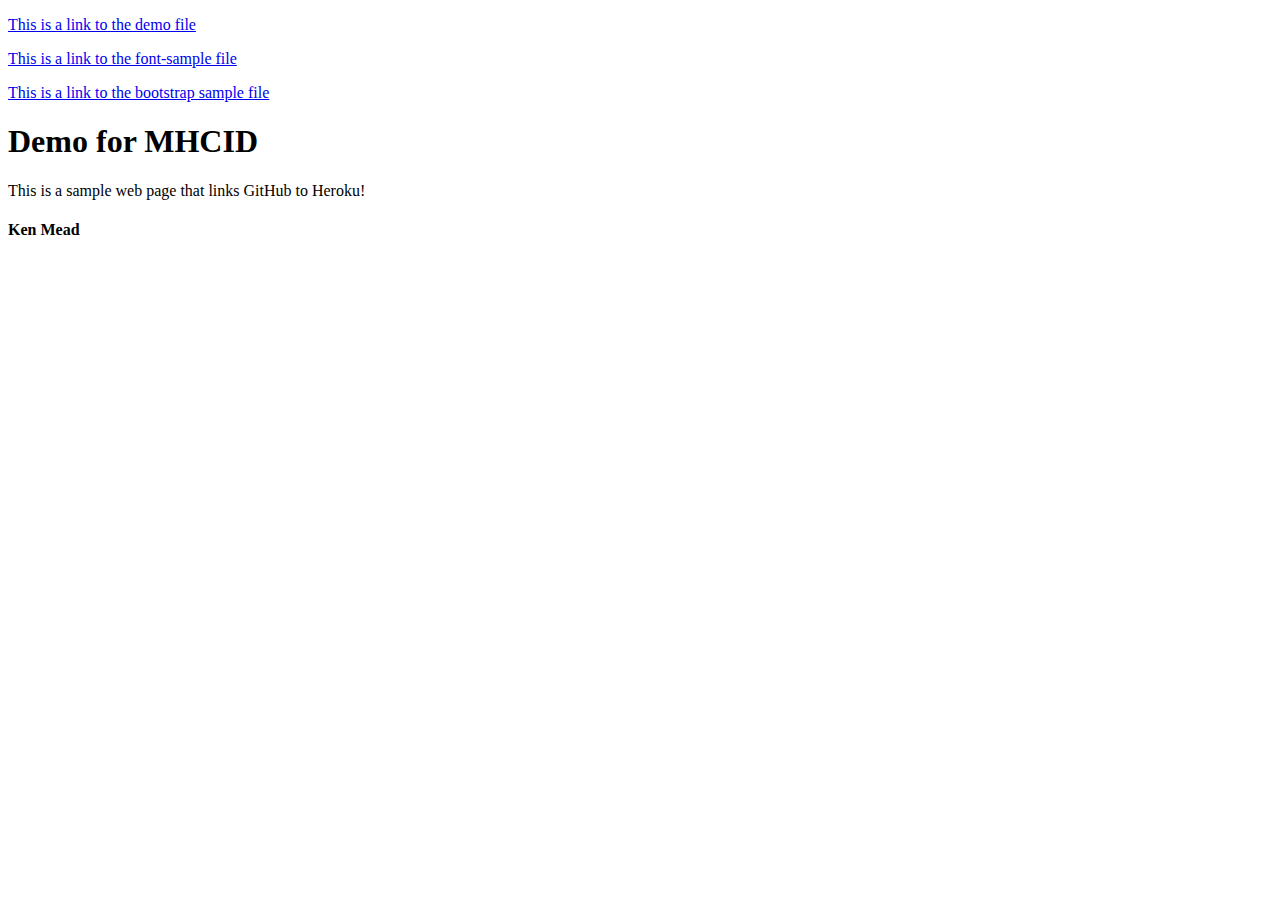
<file: index.html>
<!DOCTYPE html>
<html>
  <head>
    <title>Demo for MHCID</title>
  </head>
  <body>
    <p><a href="css_demo.html">This is a link to the demo file</a></p>
    <p><a href="font-sample.html">This is a link to the font-sample file</a></p>
    <p><a href="bootstrap-sample.html">This is a link to the bootstrap sample file</a></p>
    <h1>Demo for MHCID</h1>
    <p>This is a sample web page that links GitHub to Heroku!</p>
    <h4>Ken Mead</h4>
  </body>
</html>
</file>
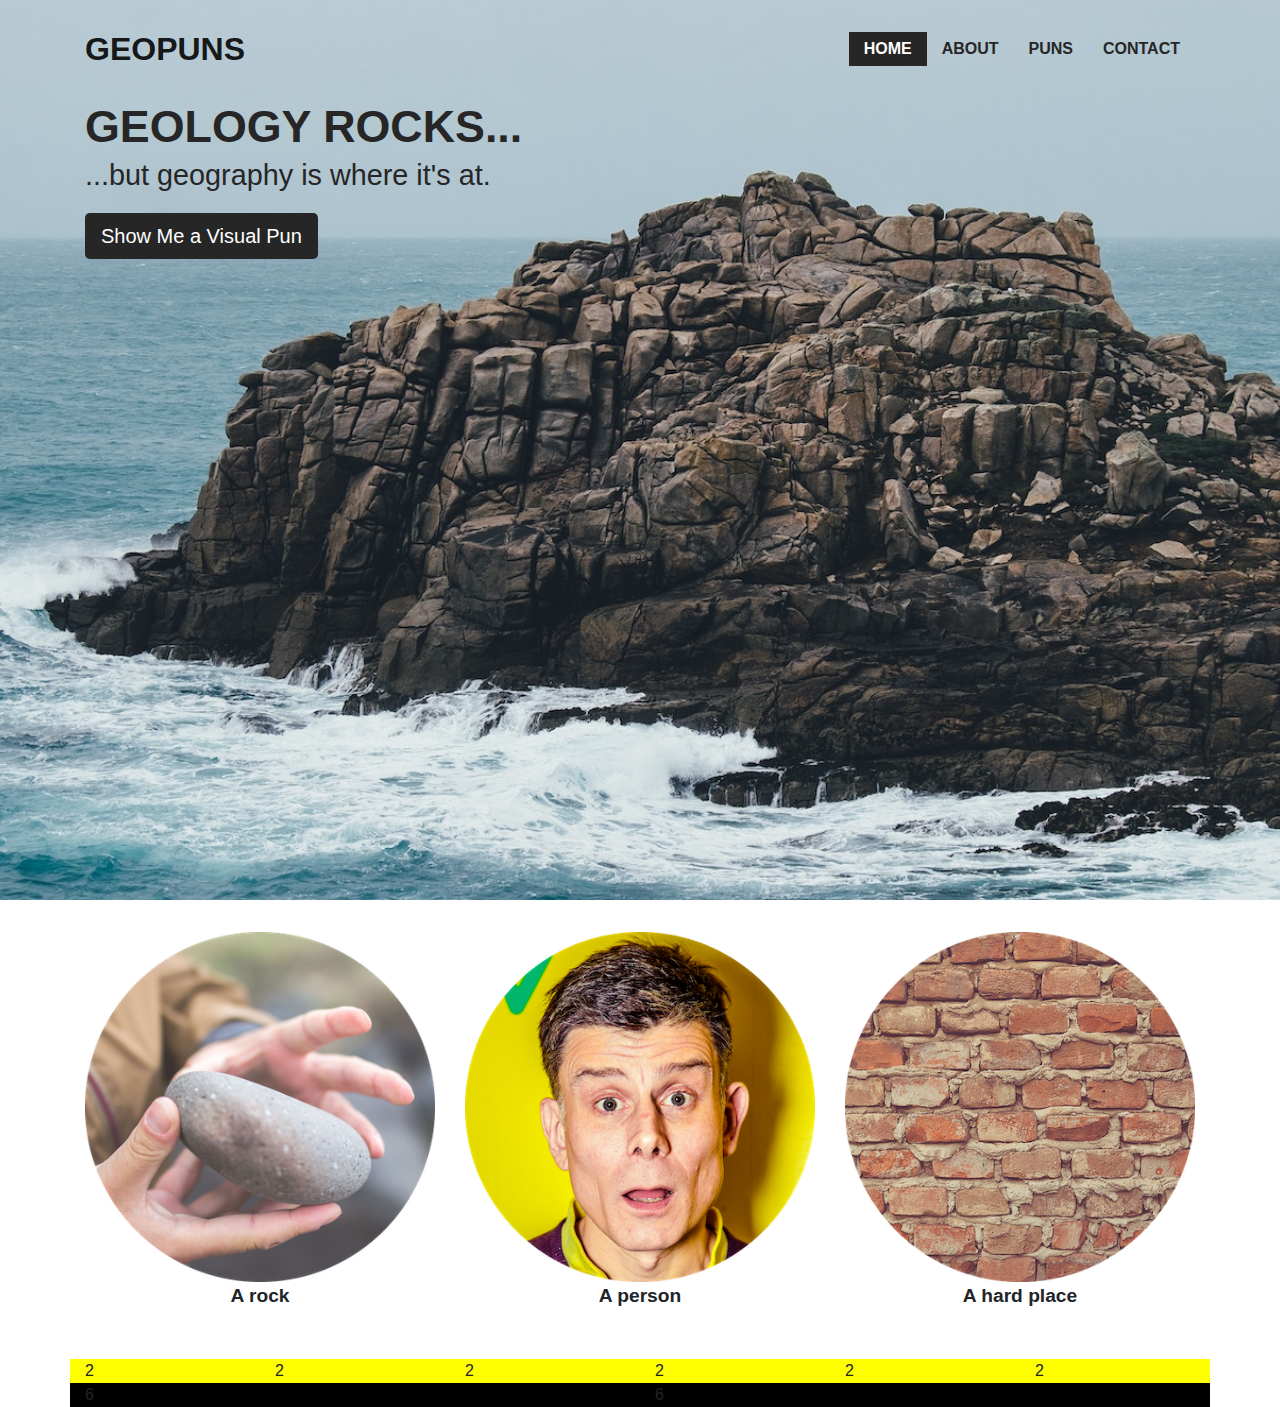
<file: bootstrap-sample.html>
<!doctype html>
<html lang="en">
  <head>
    <!-- Required meta tags -->
    <meta charset="utf-8">
    <meta name="viewport" content="width=device-width, initial-scale=1, shrink-to-fit=no">

    <!-- Bootstrap CSS -->
    <link rel="stylesheet" href="https://maxcdn.bootstrapcdn.com/bootstrap/4.0.0/css/bootstrap.min.css" integrity="sha384-Gn5384xqQ1aoWXA+058RXPxPg6fy4IWvTNh0E263XmFcJlSAwiGgFAW/dAiS6JXm" crossorigin="anonymous">

    <title>Hello, world!</title>
    <link rel="stylesheet" type="text/css" href="bootstrapsamplecss.css">
  </head>
  <body>
    <header>
      <div class="container">
        <nav class="navbar navbar-expand-lg navbar-light">
          <a class="navbar-brand" href="#">GEOPUNS</a>
          <button class="navbar-toggler" type="button" data-toggle="collapse" data-target="#navbarSupportedContent" aria-controls="navbarSupportedContent" aria-expanded="false" aria-label="Toggle navigation">
            <span class="navbar-toggler-icon"></span>
          </button>

          <div class="collapse navbar-collapse" id="navbarSupportedContent">
            <ul class="navbar-nav ml-lg-auto">
              <li class="nav-item active">
                <a class="nav-link" href="#">Home <span class="sr-only">(current)</span></a>
              </li>
              <li class="nav-item">
                <a class="nav-link" href="#">About</a>
              </li>
              <li class="nav-item">
                <a class="nav-link" href="#">Puns</a>
              </li>
              <li class="nav-item">
                <a class="nav-link" href="#">Contact</a>
              </li>
            </ul>
          </div>
        </nav>
      </div>
    </header>


    <section class="banner">
      <div class="container">
        <div class="row">
          <div class="col-sm-6">
            <h2>Geology Rocks...</h2>
            <p>...but geography is where it's at.</p>
            <a class="btn btn-primary btn-lg" href="#rock-hard-place" role="button">Show Me a Visual Pun</a>
          </div>
        </div>
      </div>
    </section>


<section class="content-section" id="rock-hard-place">
  <div class="container">
    <div class="row">
      <div class="col-sm text-center">
        <img src="images/400-circle-simon-schmitt-45357-unsplash.png" class="img-fluid circle-image" alt="photo of a person holding a rock">
        <p>A rock</p>
      </div>
      <div class="col-sm text-center">
        <img src="images/400-circle dylan-nolte-561931-unsplash.png" class="img-fluid circle-image" alt="photo of a surprised looking man">
        <p>A person</p>
      </div>
      <div class="col-sm text-center">
        <img src="images/400-circle-martin-211-unsplash.png" class="img-fluid circle-image" alt="a brick wall">
        <p>A hard place</p>
      </div>
    </div>
  </div>
</section>

<section class="footer">
  <div class="container">
    <div class="row">
      <div class="col-sm-2">2</div>
      <div class="col-sm-2">2</div>
      <div class="col-sm-2">2</div>
      <div class="col-sm-2">2</div>
      <div class="col-sm-2">2</div>
      <div class="col-sm-2">2</div>
    </div>
    <div class="row">
      <div class="col-6">6</div>
      <div class="col-6">6</div>
    </div>
  </div>
</section>

    <!-- Optional JavaScript -->
    <!-- jQuery first, then Popper.js, then Bootstrap JS -->
    <script src="https://code.jquery.com/jquery-3.2.1.slim.min.js" integrity="sha384-KJ3o2DKtIkvYIK3UENzmM7KCkRr/rE9/Qpg6aAZGJwFDMVNA/GpGFF93hXpG5KkN" crossorigin="anonymous"></script>
    <script src="https://cdnjs.cloudflare.com/ajax/libs/popper.js/1.12.9/umd/popper.min.js" integrity="sha384-ApNbgh9B+Y1QKtv3Rn7W3mgPxhU9K/ScQsAP7hUibX39j7fakFPskvXusvfa0b4Q" crossorigin="anonymous"></script>
    <script src="https://maxcdn.bootstrapcdn.com/bootstrap/4.0.0/js/bootstrap.min.js" integrity="sha384-JZR6Spejh4U02d8jOt6vLEHfe/JQGiRRSQQxSfFWpi1MquVdAyjUar5+76PVCmYl" crossorigin="anonymous"></script>
  </body>
</html>
</file>
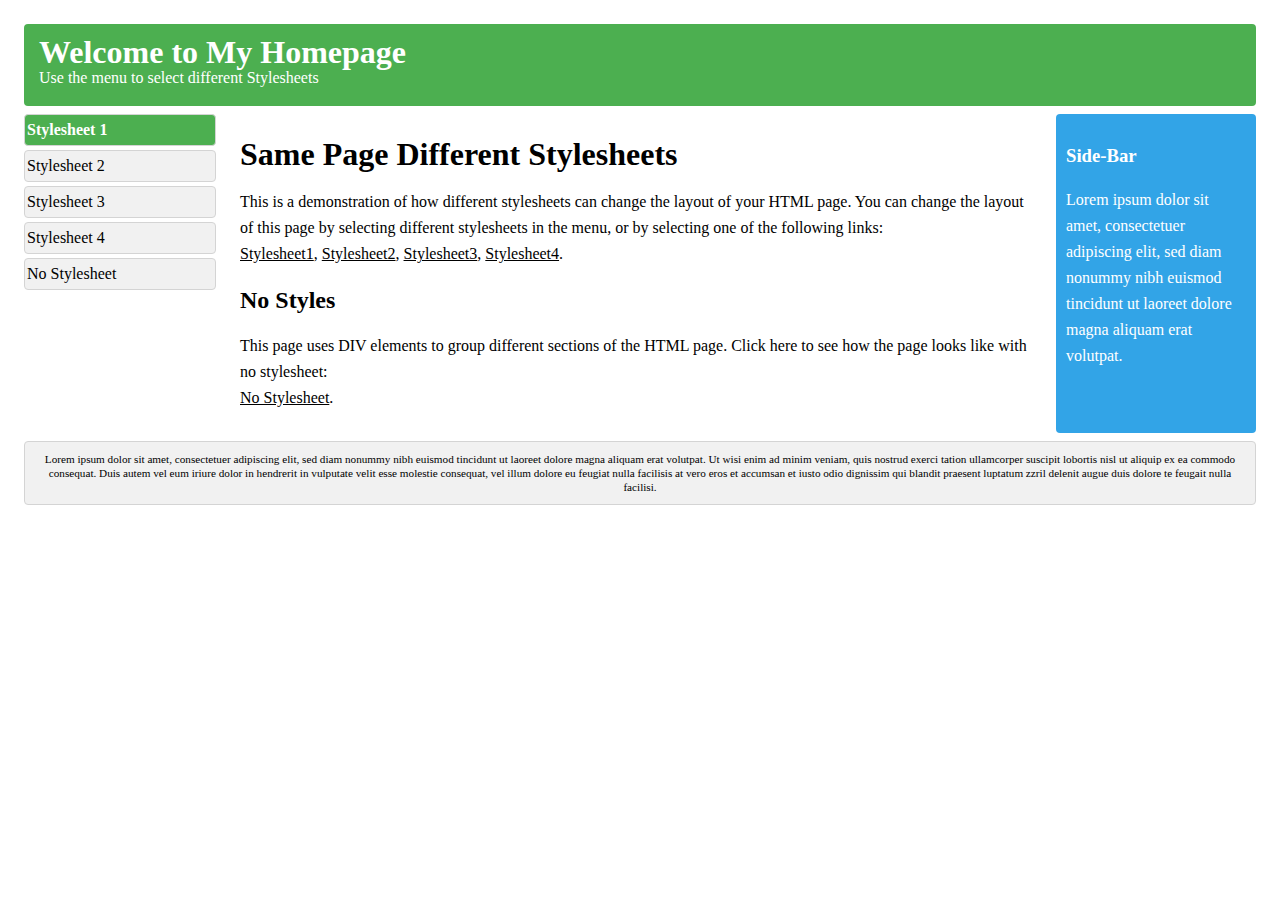
<file: css_demo.html>
<!DOCTYPE html>
<html>
<head>
<style>/* Stylesheet 1: */
body {
    font: 100% Lucida Sans, Verdana;
    margin: 20px;
    line-height: 26px;
}

.container {
    xmin-width: 900px;
}

.wrapper {
    position: relative;
    overflow: auto;
}

#top, #sidebar, #bottom, .menuitem {
    border-radius: 4px;
    margin: 4px;
}

#top {
    background-color: #4CAF50;
    color: #ffffff;
    padding: 15px;
}

#menubar {
    width: 200px;
    float: left
}

#main {
    padding: 10px;
    margin: 0 210px;
}

#sidebar {
    background-color: #32a4e7;
    color: #ffffff;
    padding: 10px;
    width: 180px;
    bottom: 0;
    top: 0;
    right: 0;
    position: absolute;
}

#bottom {
    border: 1px solid #d4d4d4;
    background-color: #f1f1f1;
    text-align: center;
    padding: 10px;
    font-size: 70%;
    line-height: 14px;
}

#top h1, #top p, #menulist {
    margin: 0;
    padding: 0;
}

.menuitem {
    background-color: #f1f1f1;
    border: 1px solid #d4d4d4;
    list-style-type: none;
    padding: 2px;
    cursor: pointer;
}

.menuitem:hover {
    background-color: #ffffff;
}

.menuitem:first-child {
   background-color:#4CAF50;
   color: white;
   font-weight:bold;
}

a {
    color: #000000;
    text-decoration: underline;
}

a:hover {
    text-decoration: none;
}


@media (max-width: 800px) {
    #sidebar {
        width: auto;
        position: relative;
    } 
    #main {
        margin-right: 0;
    }    
       
}

@media (max-width: 600px) {
    #menubar {
        width: auto;
        float: none;
    }
    #main {
        margin: 0;
    }    
}
</style>

<style>/* Stylesheet 2: */
body {
    font-family: Arial;
    background-color: #d14836;
    line-height: 20px;
}

.container {
    xmin-width: 900px;
}

.wrapper {
    position: relative;
    overflow: auto;
}

#top {
    color: #ffffff;
    padding: 15px;
    font-size: 30px;
    line-height: 26px;    
}

#top h1 {
    margin:0;
    line-height: 50px;
}

#menubar {
    width: 190px;
    float: right;
}

#main {
    padding: 10px;
    background-color: #ffffff;
    font: 80% Verdana;
}

#main h1, #main h2 {
    color: #d14836;
}

#sidebar {
    background-color: #F6DAD7;
    color: #d14836;
    padding: 10px;
}

#bottom {
    text-align: center;
    padding: 10px;
    font-size: 70%;
    color: #ffffff;
}

#menulist {
    padding:0;
    font: 16px verdana;
}

.menuitem {
    width: 155px;
    background-color: #d14836;
    border: 1px solid #d14836;
    border-radius: 40px;
    color: #ffffff;
    list-style-type: none;
    margin: 10px;
    padding: 5px;
    text-align: center;
    cursor: pointer;
}

.menuitem:nth-child(2) {
   background-color:white;
   color: #d14836;
   font-weight:bold;
}

.menuitem:hover {
    background-color: #ffffff;
    color: #d14836;
}

a {
    color: #d14836;
    text-decoration: none;
}

a:hover {
    text-decoration: underline;
}
</style>

<style>/* Stylesheet 3: */
body {
    font: 100% Verdana;
    margin: 20px;
    line-height: 26px;
}

.container {
    xmin-width: 900px;
}

.wrapper {
    position: relative;
    overflow: auto;
}

#sidebar {
    background-color: #f1f1f1;
    border: 1px solid #d4d4d4;
    padding-left: 10px;
}

#bottom {
    text-align: center;
    padding: 10px;
    font-size: 70%;
    line-height: 14px;
}

h1, h2, h3 {
    color: #4CAF50;
}

#menulist {
    padding: 0;
    position: relative;
    overflow: auto;
}

.menuitem {
    width: 165px;
    float: left;
    background-color: #555555;
    color: #ffffff;
    list-style-type: none;
    margin: 4px;
    padding: 2px;
    text-align: center;
    cursor: pointer;
}

.menuitem:nth-child(3) {
   background-color:#4CAF50;
}

.menuitem:hover {
    background-color: #999999;
}

a {
    color: #000000;
}

a:hover {
    color: #84c754;
}
</style>
<style>/* Stylesheet 4: */
body {
    font: 100% Courier New;
    margin: 20px;
    line-height: 26px;
    background-color: #000000;
}

.container {
    xmin-width: 900px;
}

.wrapper {
    position: relative;
    overflow: auto;
}

#top {
    color: #84c754;
    padding: 15px;
}

#main {
    padding: 10px;
    color: #84c754;
}

#sidebar {
    color: #ffffff;
    border: 1px solid #ffffff;
    border-radius: 4px;
    padding: 10px;
    width: 320px;
    top: 0;
    right: 0;
    position: absolute;
    font-size: 80%;
    line-height: 20px;
}

#bottom {
    border: 1px solid #ffffff;
    border-radius: 4px;
    color: #ffffff;
    text-align: center;
    padding: 10px;
    font-size: 70%;
    line-height: 14px;
}

#top h1,#top p {
    margin: 0;
}

.menuitem {
    color: #84c754;
    cursor: pointer;
}

.menuitem:nth-child(4) {
    color:white;
    font-weight:bold;
}

.menuitem:hover {
    color: #ffffff;
}

a {
    color: #ffffff;
}

a:hover {
    color: #84c754;
}
@media (max-width: 600px) {
    #sidebar {
       width: auto;
       margin-bottom:10px;        
       position: relative;
    }    
}

</style>

</head>
<body>

<div class="container wrapper">
  <div id="top">
    <h1>Welcome to My Homepage</h1>
    <p>Use the menu to select different Stylesheets</p>
  </div>
  <div class="wrapper">
   <div id="menubar">
     <ul id="menulist">
       <li class="menuitem" onclick="reStyle(0)">Stylesheet 1
       <li class="menuitem" onclick="reStyle(1)">Stylesheet 2
       <li class="menuitem" onclick="reStyle(2)">Stylesheet 3
       <li class="menuitem" onclick="reStyle(3)">Stylesheet 4
       <li class="menuitem" onclick="noStyles()">No Stylesheet
     </ul>
    </div>
    <div id="main">
      <h1>Same Page Different Stylesheets</h1>
      <p>This is a demonstration of how different stylesheets can change the layout of your HTML page. You can change the layout of this page by selecting different stylesheets in the menu, or by selecting one of the following links:<br>
      <a href="#" onclick="reStyle(0);return false">Stylesheet1</a>,
      <a href="#" onclick="reStyle(1);return false">Stylesheet2</a>,
      <a href="#" onclick="reStyle(2);return false">Stylesheet3</a>,
      <a href="#" onclick="reStyle(3);return false">Stylesheet4</a>.
      </p>
       <h2>No Styles</h2>
      <p>This page uses DIV elements to group different sections of the HTML page. Click here to see how the page looks like with no stylesheet:<br><a href="#" onclick="noStyles();return false">No Stylesheet</a>.</p>
   </div>
    <div id="sidebar">
      <h3>Side-Bar</h3>
      <p>Lorem ipsum dolor sit amet, consectetuer adipiscing elit, sed diam nonummy nibh euismod tincidunt ut laoreet dolore magna aliquam erat volutpat.</p>
    </div>
  </div>  
  
  
  <div id="bottom">
    Lorem ipsum dolor sit amet, consectetuer adipiscing elit, sed diam nonummy nibh euismod tincidunt ut laoreet dolore magna aliquam erat volutpat. Ut wisi enim ad minim veniam, quis nostrud exerci tation ullamcorper suscipit lobortis nisl ut aliquip ex ea commodo consequat. Duis autem vel eum iriure dolor in hendrerit in vulputate velit esse molestie consequat, vel illum dolore eu feugiat nulla facilisis at vero eros et accumsan et iusto odio dignissim qui blandit praesent luptatum zzril delenit augue duis dolore te feugait nulla facilisi.
  </div>
</div>

<script>
function noStyles() {
    document.styleSheets[0].disabled = true;
    document.styleSheets[1].disabled = true;
    document.styleSheets[2].disabled = true;
    document.styleSheets[3].disabled = true;
}

function reStyle(n) {
    noStyles()
    document.styleSheets[n].disabled = false;
}

function closeBlackdiv() {
    var blackdiv, stylediv;
    blackdiv = document.getElementById("blackdiv")
    blackdiv.parentNode.removeChild(blackdiv);
    stylediv = document.getElementById("stylediv")
    stylediv.parentNode.removeChild(stylediv);
}

function showStyle(n) {
var div, text, blackdiv;
blackdiv = document.createElement("DIV");
blackdiv.setAttribute("style","background-color:#000000;position:absolute;width:100%;height:100%;top:0;opacity:0.5;margin-left:-20px;");
blackdiv.setAttribute("id","blackdiv");
blackdiv.setAttribute("onclick","closeBlackdiv()");
document.body.appendChild(blackdiv);
div = document.createElement("DIV");
div.setAttribute("id","stylediv");
div.setAttribute("style","background-color:#ffffff;padding-left:5px;position:absolute;width:auto;height:auto;top:100px;bottom:50px;left:200px;right:200px;overflow:auto;font-family: monospace; white-space: pre;line-height:16px;");
text = document.createTextNode(document.getElementsByTagName("STYLE")[n].innerHTML);
div.appendChild(text);
document.body.appendChild(div);
//alert(document.getElementsByTagName("STYLE")[n].innerHTML);
}
reStyle(0);
</script>
</body>
</html>
</file>
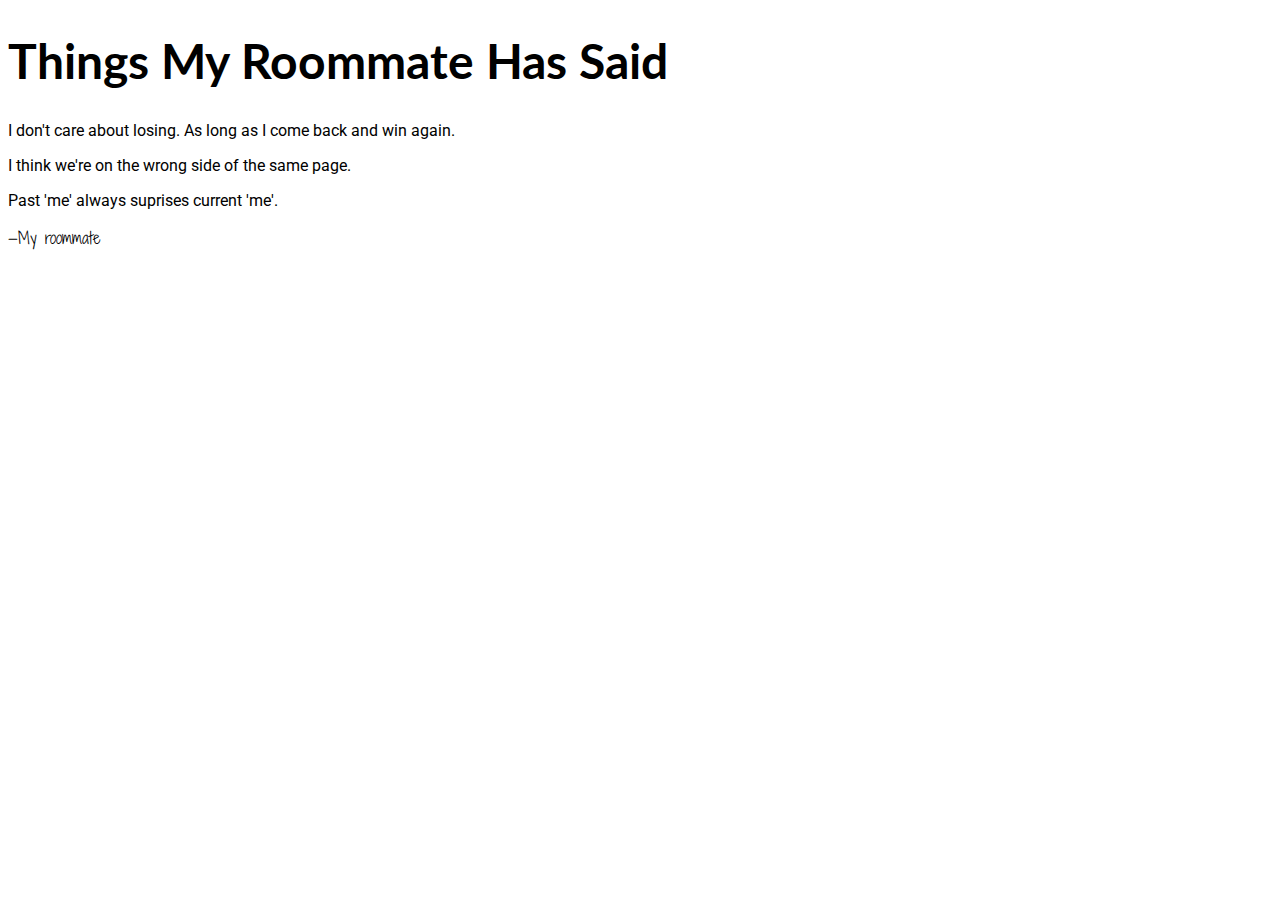
<file: font-sample.html>
<!DOCTYPE html>
<html>
  <head>
    <title>Font Sample</title>
   <link href="https://fonts.googleapis.com/css?family=Lato:400,700|Roboto:300,400|Shadows+Into+Light+Two&amp;subset=latin-ext" rel="stylesheet">
    <style>
      h1 {font-family: 'Lato', sans-serif; font-size: 3em;}
      p {font-family: 'Roboto', sans-serif; font-size 1em;}
      .signature {font-family: 'Shadows Into Light Two', cursive; font-size: 1em;}    
    </style>
  </head>
  <body>
    <h1>Things My Roommate Has Said</h1>
    
    <p>I don't care about losing. As long as I come back and win again.</p>
    <p>I think we're on the wrong side of the same page.</p>
    <p>Past 'me' always suprises current 'me'.</p>
    
    <p class="signature">&#8212;My roommate</p>

    
  </body>
</html>
</file>
<file: bootstrapsamplecss.css>
header {
	position: absolute;;
	z-index: 10;
	width: 100%
}

.navbar {
	padding: 20px 0;
}

.navbar-brand {
	font-weight: 800;
	text-transform: uppercase;
	font-size: 2em;
	color: #262626;

}

.nav-item {
	font-weight: 800;
	text-transform: uppercase;
}


.navbar-light .navbar-nav .nav-item .nav-link:hover, 
.navbar-light .navbar-nav .nav-item.active .nav-link {
	background: #262626;
	color: #fff;

}
.navbar-light .navbar-nav .nav-item .nav-link {
	color: #262626;
	padding: 5px 15px;

}


.navbar-light .navbar-toggler {
	border: none;
	color: #fff;
	border: 2px solid #7f7f7f;
	border-radius: 0;
	outline: none;
}

.navbar-collapse {
	
}

@media (max-width: 768px) {
	.banner {
		padding: 100px 0;
	}

}
.banner {
	position: relative;
	background: url("images/annie-spratt-79742-unsplash-1500.jpg");
	min-height: 100vh;
	background-size: cover;
	background-position: center;
	padding: 100px 0;
}

.banner h2 {
	margin: 0;
	padding: 0;
	font-size: 2.8em;
	font-weight: bold;
	color: #262626;
	text-transform: uppercase;
}

.banner p {
	padding: 0;
	font-size: 1.8em;
	color: #262626;
}

.btn-primary {
	background-color: #262626;
	border: 0;
}

.content-section{
	padding: 2em 0;
}

.content-section p{
	font-weight: bold;
	font-size: 1.2em;
}

.col-sm-2 {
	background-color: yellow;
}

.col-6 {
	background-color: black;
}
</file>
